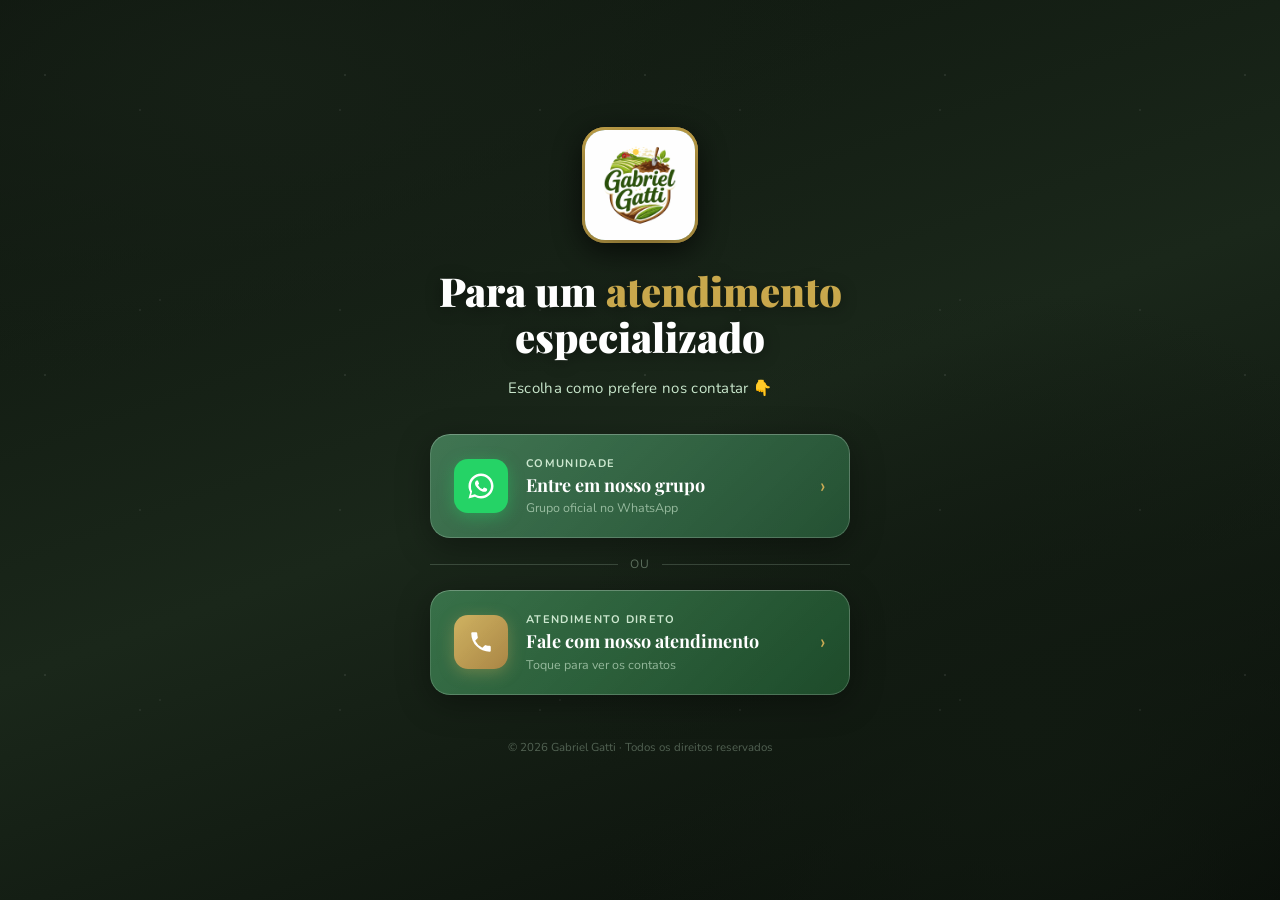
<file: redirecionador/index.html>
<!DOCTYPE html>
<html lang="pt-BR">
<head>
  <meta charset="UTF-8" />
  <meta name="viewport" content="width=device-width, initial-scale=1.0" />
  <title>Gabriel Gatti – Atendimento</title>
  <link rel="icon" href="img/logo.jpeg" type="image/jpeg" />
  <link rel="apple-touch-icon" sizes="180x180" href="img/logo.png" />
  <link href="css/style.css" rel="stylesheet" />
  <link href="https://fonts.googleapis.com/css2?family=Playfair+Display:wght@700;900&family=Nunito:wght@400;600;700&display=swap" rel="stylesheet" />

</head>
<body>
<div class="page">

  <!-- Logo -->
  <div class="logo-wrap">
    <div class="logo-placeholder">
      <img src="img/logo.jpeg" alt="Logo de Gabriel Gatti" />
    </div>
  </div>

  <!-- Heading -->
  <div class="heading">
    <h1>Para um <span>atendimento</span><br>especializado</h1>
  </div>
  <p class="subhead">Escolha como prefere nos contatar 👇</p>

  <!-- Cards -->
  <div class="cards">

    <!-- Grupo WhatsApp -->
    <a class="card card-group" href="https://chat.whatsapp.com/Fe9wBdswLH93xeq5B9gq2z" target="_blank" rel="noopener">
      <div class="wa-icon">
        <svg viewBox="0 0 32 32" xmlns="http://www.w3.org/2000/svg">
          <path d="M16 2.667C8.636 2.667 2.667 8.636 2.667 16c0 2.347.633 4.64 1.836 6.653L2.667 29.333l6.88-1.8A13.267 13.267 0 0 0 16 29.333c7.364 0 13.333-5.969 13.333-13.333S23.364 2.667 16 2.667zm0 24c-2.145 0-4.24-.573-6.067-1.657l-.433-.253-4.08 1.067 1.093-3.973-.28-.453A10.6 10.6 0 0 1 5.333 16c0-5.88 4.787-10.667 10.667-10.667S26.667 10.12 26.667 16 21.88 26.667 16 26.667zm5.853-7.947c-.32-.16-1.893-.933-2.187-1.04-.293-.107-.507-.16-.72.16-.213.32-.827 1.04-.987 1.24-.16.2-.32.227-.64.08-.32-.16-1.36-.5-2.587-1.6-.96-.853-1.6-1.907-1.787-2.227-.187-.32-.013-.493.147-.653.16-.133.32-.347.48-.52.16-.173.213-.293.32-.507.107-.213.053-.4-.027-.56-.08-.16-.72-1.733-.987-2.373-.253-.613-.52-.52-.72-.533h-.613c-.213 0-.56.08-.853.4-.293.32-1.12 1.093-1.12 2.667s1.147 3.093 1.307 3.307c.16.213 2.253 3.44 5.467 4.827.76.333 1.36.533 1.827.68.76.24 1.467.213 2.013.133.613-.093 1.893-.773 2.16-1.52.267-.747.267-1.387.187-1.52-.08-.133-.293-.213-.613-.373z"/>
        </svg>
      </div>
      <div class="card-text">
        <div class="card-label">Comunidade</div>
        <div class="card-title">Entre em nosso grupo</div>
        <div class="card-desc">Grupo oficial no WhatsApp</div>
      </div>
      <div class="arrow">›</div>
    </a>

    <!-- Divider -->
    <div class="divider">ou</div>

    <!-- Atendimento direto -->
    <div class="card card-chat" style="flex-direction:column; align-items:stretch; cursor:default;" onclick="togglePhones(event)">
      <div style="display:flex; align-items:center; gap:18px; cursor:pointer;">
        <div class="ph-icon">
          <svg viewBox="0 0 24 24" xmlns="http://www.w3.org/2000/svg">
            <path d="M6.62 10.79a15.05 15.05 0 0 0 6.59 6.59l2.2-2.2a1 1 0 0 1 1.01-.24 11.47 11.47 0 0 0 3.58.57 1 1 0 0 1 1 1V20a1 1 0 0 1-1 1A17 17 0 0 1 3 4a1 1 0 0 1 1-1h3.5a1 1 0 0 1 1 1c0 1.25.2 2.45.57 3.58a1 1 0 0 1-.25 1.01l-2.2 2.2z"/>
          </svg>
        </div>
        <div class="card-text">
          <div class="card-label">Atendimento direto</div>
          <div class="card-title">Fale com nosso atendimento</div>
          <div class="card-desc">Toque para ver os contatos</div>
        </div>
        <div class="arrow" id="arrow-phones">›</div>
      </div>

      <!-- Phone options -->
      <div class="phone-picker" id="phonePicker">
        <a class="phone-btn" href="https://wa.me/556593501333" target="_blank" rel="noopener">
          <svg width="20" height="20" viewBox="0 0 32 32" fill="#25d366"><path d="M16 2.667C8.636 2.667 2.667 8.636 2.667 16c0 2.347.633 4.64 1.836 6.653L2.667 29.333l6.88-1.8A13.267 13.267 0 0 0 16 29.333c7.364 0 13.333-5.969 13.333-13.333S23.364 2.667 16 2.667zm0 24c-2.145 0-4.24-.573-6.067-1.657l-.433-.253-4.08 1.067 1.093-3.973-.28-.453A10.6 10.6 0 0 1 5.333 16c0-5.88 4.787-10.667 10.667-10.667S26.667 10.12 26.667 16 21.88 26.667 16 26.667zm5.853-7.947c-.32-.16-1.893-.933-2.187-1.04-.293-.107-.507-.16-.72.16-.213.32-.827 1.04-.987 1.24-.16.2-.32.227-.64.08-.32-.16-1.36-.5-2.587-1.6-.96-.853-1.6-1.907-1.787-2.227-.187-.32-.013-.493.147-.653.16-.133.32-.347.48-.52.16-.173.213-.293.32-.507.107-.213.053-.4-.027-.56-.08-.16-.72-1.733-.987-2.373-.253-.613-.52-.52-.72-.533h-.613c-.213 0-.56.08-.853.4-.293.32-1.12 1.093-1.12 2.667s1.147 3.093 1.307 3.307c.16.213 2.253 3.44 5.467 4.827.76.333 1.36.533 1.827.68.76.24 1.467.213 2.013.133.613-.093 1.893-.773 2.16-1.52.267-.747.267-1.387.187-1.52-.08-.133-.293-.213-.613-.373z"/></svg>
          <span>+55 65 9350-1333</span>
          <small>Atendente</small>
        </a>
      </div>
    </div>

  </div>

  <!-- Footer -->
  <div class="footer">© 2026 Gabriel Gatti · Todos os direitos reservados</div>

</div>

<script>
  function togglePhones(e) {
    const picker = document.getElementById('phonePicker');
    const arrow  = document.getElementById('arrow-phones');
    const open   = picker.classList.toggle('open');
    arrow.style.transform = open ? 'rotate(90deg)' : '';
    arrow.style.transition = 'transform .25s ease';
  }
</script>
</body>
</html>
</file>
<file: redirecionador/css/style.css>
*,
*::before,
*::after {
    box-sizing: border-box;
    margin: 0;
    padding: 0;
}

:root {
    --green-deep: #1a3a1f;
    --green-mid: #2d6a35;
    --green-light: #4a9e55;
    --green-pale: #c8e6cb;
    --cream: #f5f0e8;
    --gold: #c9a84c;
    --white: #ffffff;
}

html,
body {
    height: 100%;
    font-family: 'Nunito', sans-serif;
    background: var(--green-deep);
    overflow-x: hidden;
}

/* ── Animated background ── */
body::before {
    content: '';
    position: fixed;
    inset: 0;
    background:
        radial-gradient(ellipse 80% 60% at 20% 10%, #162016 0%, transparent 60%),
        radial-gradient(ellipse 60% 80% at 80% 80%, #111a11 0%, transparent 60%),
        linear-gradient(160deg, #0d140d 0%, #1a271a 50%, #080c08 100%);
    animation: bgShift 8s ease-in-out infinite alternate;
    z-index: 0;

     --bg-void: ;
    --bg-deep: ;
    --bg-surface: ;
    --bg-raised: ;
    --bg-card: ;
}

@keyframes bgShift {
    0% {
        filter: brightness(1);
    }

    100% {
        filter: brightness(1.12);
    }
}

/* Leaf / texture overlay */
body::after {
    content: '';
    position: fixed;
    inset: 0;
    background-image:
        radial-gradient(circle 1px at 15% 25%, rgba(255, 255, 255, .08) 1px, transparent 1px),
        radial-gradient(circle 1px at 70% 55%, rgba(255, 255, 255, .06) 1px, transparent 1px),
        radial-gradient(circle 1px at 40% 75%, rgba(255, 255, 255, .05) 1px, transparent 1px);
    background-size: 300px 300px, 200px 200px, 400px 400px;
    z-index: 0;
    pointer-events: none;
}

/* ── Page wrapper ── */
.page {
    position: relative;
    z-index: 1;
    min-height: 100vh;
    display: flex;
    flex-direction: column;
    align-items: center;
    justify-content: center;
    padding: 48px 24px 64px;
    gap: 0;
}

/* ── Logo ── */
.logo-wrap {
    animation: fadeDown .7s ease both;
    margin-bottom: 28px;
}

.logo-wrap img {
    width: 110px;
    height: 110px;
    object-fit: contain;
    border-radius: 20px;
    box-shadow: 0 8px 32px rgba(0, 0, 0, .45), 0 0 0 3px var(--gold);
}

.logo-placeholder {
    width: 110px;
    height: 110px;
    border-radius: 20px;
    background: linear-gradient(135deg, var(--green-mid), var(--green-light));
    display: flex;
    align-items: center;
    justify-content: center;
    font-family: 'Playfair Display', serif;
    font-size: 14px;
    font-weight: 700;
    color: var(--white);
    text-align: center;
    line-height: 1.3;
    padding: 12px;
    box-shadow: 0 8px 32px rgba(0, 0, 0, .45), 0 0 0 3px var(--gold);
}

/* ── Heading ── */
.heading {
    animation: fadeDown .7s .1s ease both;
    text-align: center;
    margin-bottom: 10px;
}

.heading h1 {
    font-family: 'Playfair Display', serif;
    font-size: clamp(26px, 6vw, 40px);
    font-weight: 900;
    color: var(--white);
    line-height: 1.15;
    text-shadow: 0 2px 16px rgba(0, 0, 0, .4);
}

.heading h1 span {
    color: var(--gold);
}

.subhead {
    font-size: 15px;
    color: var(--green-pale);
    margin-top: 8px;
    letter-spacing: .02em;
    animation: fadeDown .7s .2s ease both;
    margin-bottom: 36px;
    text-align: center;
}

/* ── Cards ── */
.cards {
    width: 100%;
    max-width: 420px;
    display: flex;
    flex-direction: column;
    gap: 18px;
}

.card {
    position: relative;
    display: flex;
    align-items: center;
    gap: 18px;
    padding: 22px 24px;
    border-radius: 20px;
    cursor: pointer;
    text-decoration: none;
    overflow: hidden;
    transition: transform .2s ease, box-shadow .2s ease;
    animation: fadeUp .6s ease both;
}

.card:nth-child(1) {
    animation-delay: .3s;
}

.card:nth-child(2) {
    animation-delay: .45s;
}

.card::before {
    content: '';
    position: absolute;
    inset: 0;
    border-radius: 20px;
    background: linear-gradient(135deg, rgba(255, 255, 255, .13) 0%, rgba(255, 255, 255, .04) 100%);
    border: 1.5px solid rgba(255, 255, 255, .18);
    pointer-events: none;
}

.card-group {
    background: linear-gradient(135deg, #25623a 0%, #1c4a2b 100%);
    box-shadow: 0 8px 32px rgba(0, 0, 0, .35), inset 0 1px 0 rgba(255, 255, 255, .12);
}

.card-chat {
    background: linear-gradient(135deg, #1b5c2e 0%, #154422 100%);
    box-shadow: 0 8px 32px rgba(0, 0, 0, .35), inset 0 1px 0 rgba(255, 255, 255, .12);
}

.card:hover,
.card:focus-visible {
    transform: translateY(-3px) scale(1.01);
    box-shadow: 0 16px 48px rgba(0, 0, 0, .45), 0 0 0 2px var(--gold);
    outline: none;
}

.card:active {
    transform: scale(.98);
}

/* WA icon */
.wa-icon {
    flex-shrink: 0;
    width: 54px;
    height: 54px;
    border-radius: 14px;
    background: #25d366;
    display: flex;
    align-items: center;
    justify-content: center;
    box-shadow: 0 4px 16px rgba(37, 211, 102, .4);
}

.wa-icon svg {
    width: 30px;
    height: 30px;
    fill: white;
}

/* Phone icon */
.ph-icon {
    flex-shrink: 0;
    width: 54px;
    height: 54px;
    border-radius: 14px;
    background: linear-gradient(135deg, var(--gold), #a07830);
    display: flex;
    align-items: center;
    justify-content: center;
    box-shadow: 0 4px 16px rgba(201, 168, 76, .35);
}

.ph-icon svg {
    width: 26px;
    height: 26px;
    fill: white;
}

.card-text {
    flex: 1;
}

.card-label {
    font-size: 11px;
    font-weight: 700;
    letter-spacing: .12em;
    text-transform: uppercase;
    color: var(--green-pale);
    margin-bottom: 3px;
}

.card-title {
    font-family: 'Playfair Display', serif;
    font-size: 18px;
    font-weight: 700;
    color: var(--white);
    line-height: 1.25;
}

.card-desc {
    font-size: 12.5px;
    color: rgba(200, 230, 203, .65);
    margin-top: 3px;
}

.arrow {
    flex-shrink: 0;
    color: var(--gold);
    font-size: 22px;
    line-height: 1;
    transition: transform .2s ease;
}

.card:hover .arrow {
    transform: translateX(4px);
}

/* Phone sub-options */
.phone-picker {
    display: none;
    flex-direction: column;
    gap: 10px;
    margin-top: 6px;
}

.phone-picker.open {
    display: flex;
}

.phone-btn {
    display: flex;
    align-items: center;
    gap: 10px;
    padding: 12px 16px;
    border-radius: 12px;
    background: rgba(255, 255, 255, .07);
    border: 1px solid rgba(255, 255, 255, .14);
    text-decoration: none;
    transition: background .15s ease, transform .15s ease;
}

.phone-btn:hover {
    background: rgba(255, 255, 255, .13);
    transform: translateX(3px);
}

.phone-btn span {
    font-size: 14px;
    font-weight: 700;
    color: var(--white);
    letter-spacing: .03em;
}

.phone-btn small {
    font-size: 11px;
    color: var(--green-pale);
    margin-left: auto;
}

/* ── Divider text ── */
.divider {
    display: flex;
    align-items: center;
    gap: 12px;
    color: rgba(200, 230, 203, .4);
    font-size: 12px;
    letter-spacing: .08em;
    text-transform: uppercase;
    animation: fadeUp .6s .38s ease both;
}

.divider::before,
.divider::after {
    content: '';
    flex: 1;
    height: 1px;
    background: rgba(200, 230, 203, .2);
}

/* ── Footer ── */
.footer {
    margin-top: 44px;
    font-size: 11.5px;
    color: rgba(200, 230, 203, .35);
    text-align: center;
    animation: fadeUp .6s .6s ease both;
}

/* ── Animations ── */
@keyframes fadeDown {
    from {
        opacity: 0;
        transform: translateY(-18px);
    }

    to {
        opacity: 1;
        transform: translateY(0);
    }
}

@keyframes fadeUp {
    from {
        opacity: 0;
        transform: translateY(18px);
    }

    to {
        opacity: 1;
        transform: translateY(0);
    }
}

/* Pulse ring on WA icon */
.wa-icon {
    position: relative;
}

.wa-icon::after {
    content: '';
    position: absolute;
    inset: -4px;
    border-radius: 18px;
    border: 2px solid #25d366;
    opacity: 0;
    animation: pulseRing 2.4s ease-in-out infinite;
}

@keyframes pulseRing {
    0% {
        opacity: .5;
        transform: scale(1);
    }

    70% {
        opacity: 0;
        transform: scale(1.25);
    }

    100% {
        opacity: 0;
        transform: scale(1.25);
    }
}
</file>
